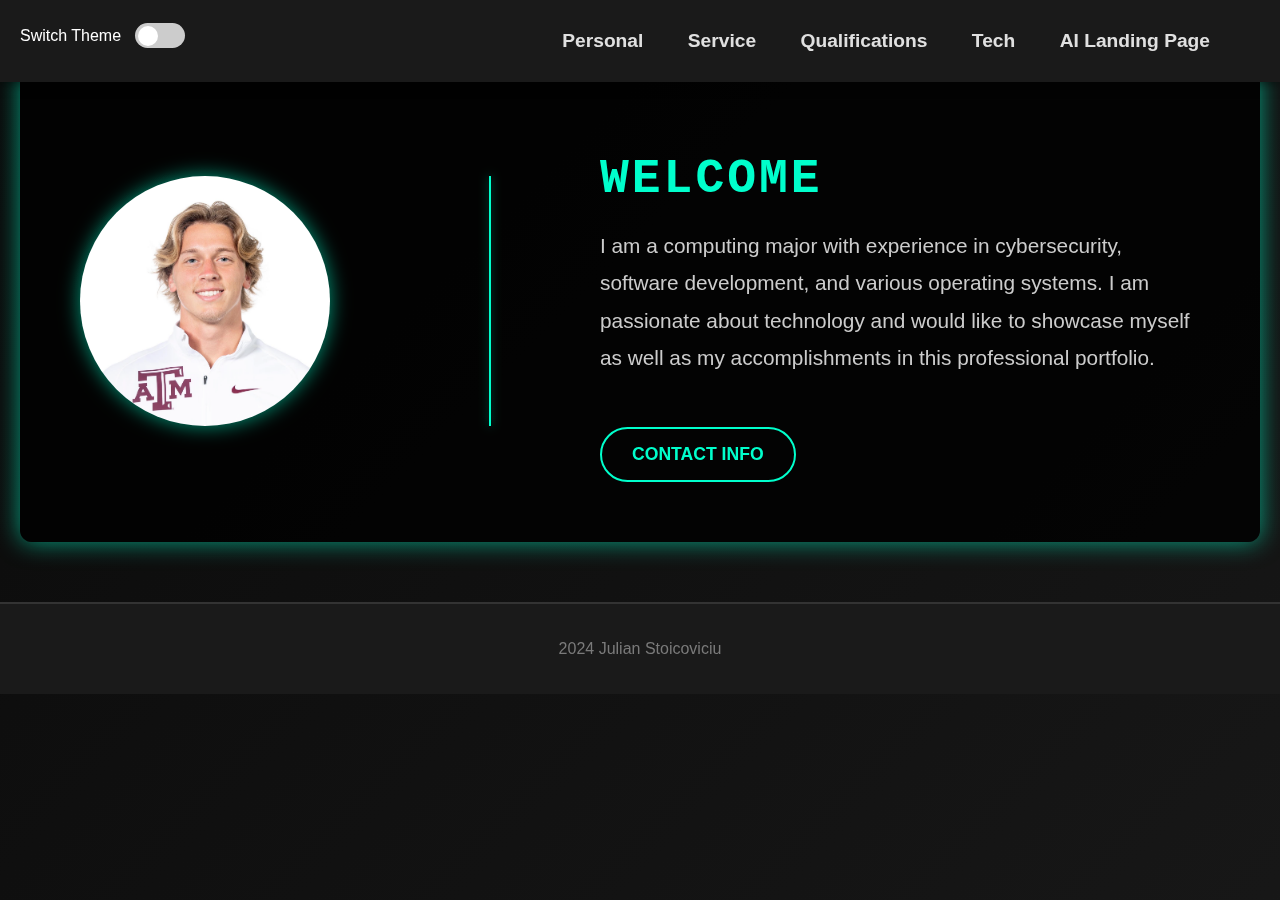
<file: index.html>
<!DOCTYPE HTML PUBLIC "-//W3C//DTD HTML 4.01 Transitional//EN">
<html lang="en">
<head>
    <meta charset="UTF-8">
    <meta name="viewport" content="width=device-width, initial-scale=1.0">
    <title>Julian Stoicoviciu - Professional Portfolio</title>
    <link id="main-style" rel="stylesheet" href="style.css"> <!-- Default -->
    <link id="alternate-style" rel="stylesheet" href="style2.css" disabled> <!-- Alternate Style -->
</head>
<body>

    <header>
        <nav>
            <ul>
                <li><a href="personal.html">Personal</a></li>
                <li><a href="service.html">Service</a></li>
                <li><a href="qualifications.html">Qualifications</a></li>
                <li><a href="tech.html">Tech</a></li>
                <li><a href="AI_landing.html">AI   Landing   Page</a></li>
            </ul>
        </nav>
            <!-- Toggle Switch -->
        <div class="toggle-container">
            <label for="theme-toggle">Switch Theme</label>
            <input type="checkbox" id="theme-toggle">
        </div>
    </header>

    <section id="landing" class="content-section">
        <div class="container">
            <div class="profile-picture"></div>
            <div class="vertical-separator"></div> 
            <div class="about-text">
                <h1>Welcome</h1>
                <p>I am a computing major with experience in cybersecurity, software development, and various operating systems. I am passionate about technology and would like to showcase myself as well as my accomplishments in this professional portfolio.</p>
                <a href="JS_RES.pdf" class="btn">Contact Info</a>
            </div>
        </div>
    </section>

    <footer>
        <p>2024 Julian Stoicoviciu</p>
    </footer>

    <!-- Link to the JavaScript file -->
    <script src="functions.js"></script>
</body>
</html>
</file>
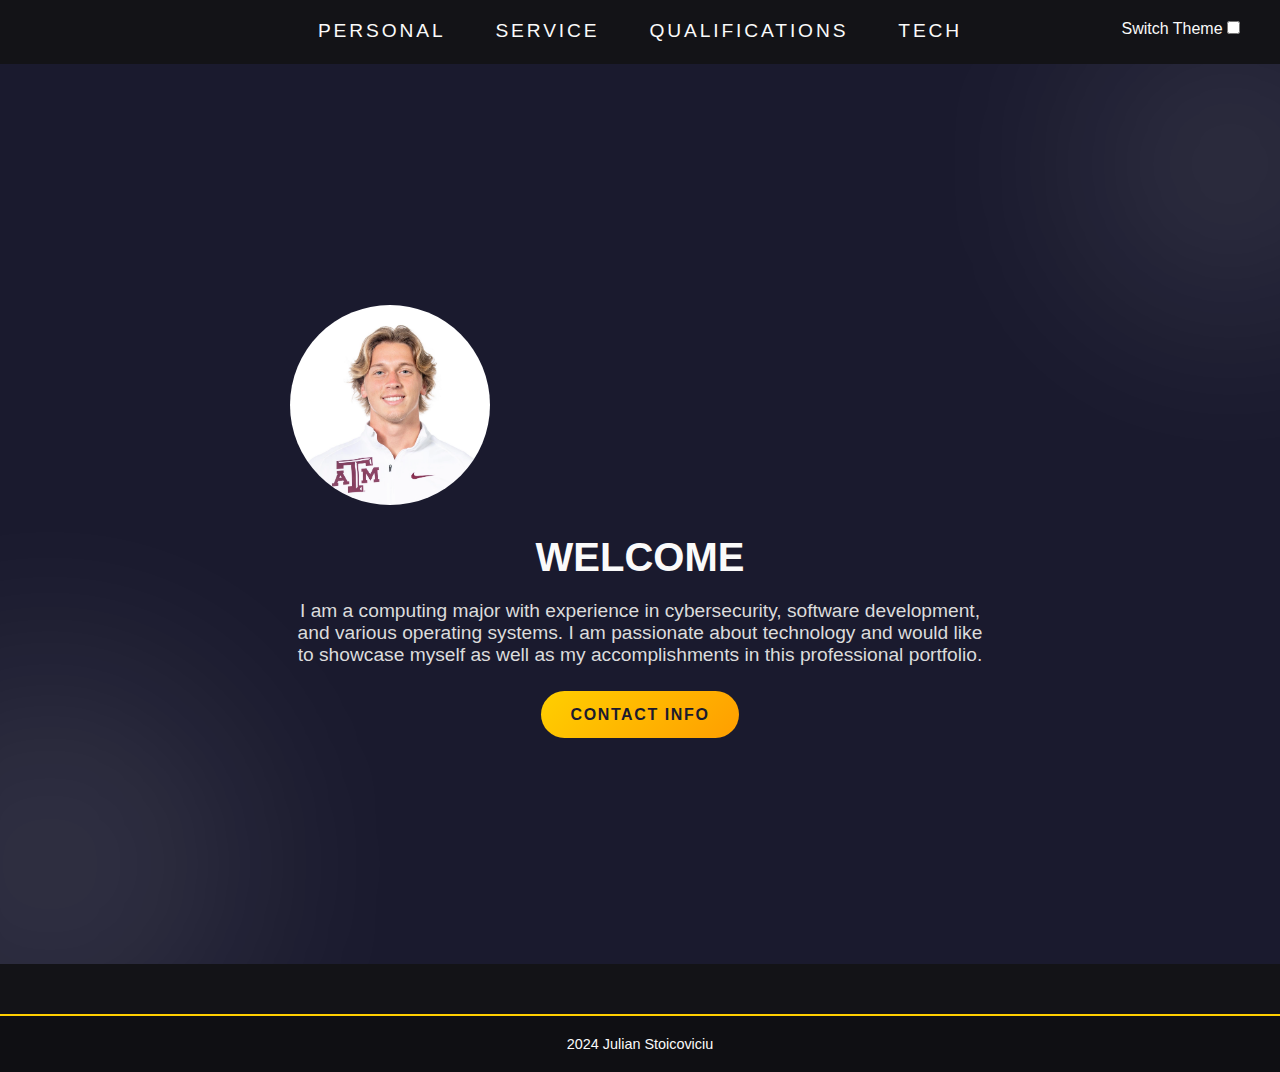
<file: AI_landing.HTML>
<!DOCTYPE HTML PUBLIC "-//W3C//DTD HTML 4.01 Transitional//EN">
<html lang="en">
<head>
    <meta charset="UTF-8">
    <meta name="viewport" content="width=device-width, initial-scale=1.0">
    <title>Julian Stoicoviciu - Professional Portfolio</title>
    <link id="main-style" rel="stylesheet" href="AI_landing.css">
    <link id="alternate-style" rel="stylesheet" href="AI_landing.css" disabled> <!-- Alternate Style -->
</head>
<body>

    <header>
        <nav>
            <ul>
                <li><a href="personal.html">Personal</a></li>
                <li><a href="service.html">Service</a></li>
                <li><a href="qualifications.html">Qualifications</a></li>
                <li><a href="tech.html">Tech</a></li>
            </ul>
        </nav>
            <!-- Toggle Switch -->
        <div class="toggle-container">
            <label for="theme-toggle">Switch Theme</label>
            <input type="checkbox" id="theme-toggle">
        </div>
    </header>

    <section id="landing" class="content-section">
        <div class="container">
            <div class="profile-picture"></div>
            <div class="vertical-separator"></div> 
            <div class="about-text">
                <h1>Welcome</h1>
                <p>I am a computing major with experience in cybersecurity, software development, and various operating systems. I am passionate about technology and would like to showcase myself as well as my accomplishments in this professional portfolio.</p>
                <a href="JS_RES.pdf" class="btn">Contact Info</a>
            </div>
        </div>
    </section>

    <footer>
        <p>2024 Julian Stoicoviciu</p>
    </footer>

    <!-- Link to the JS file -->
    <script src="functions.js"></script>
</body>
</html>
</file>
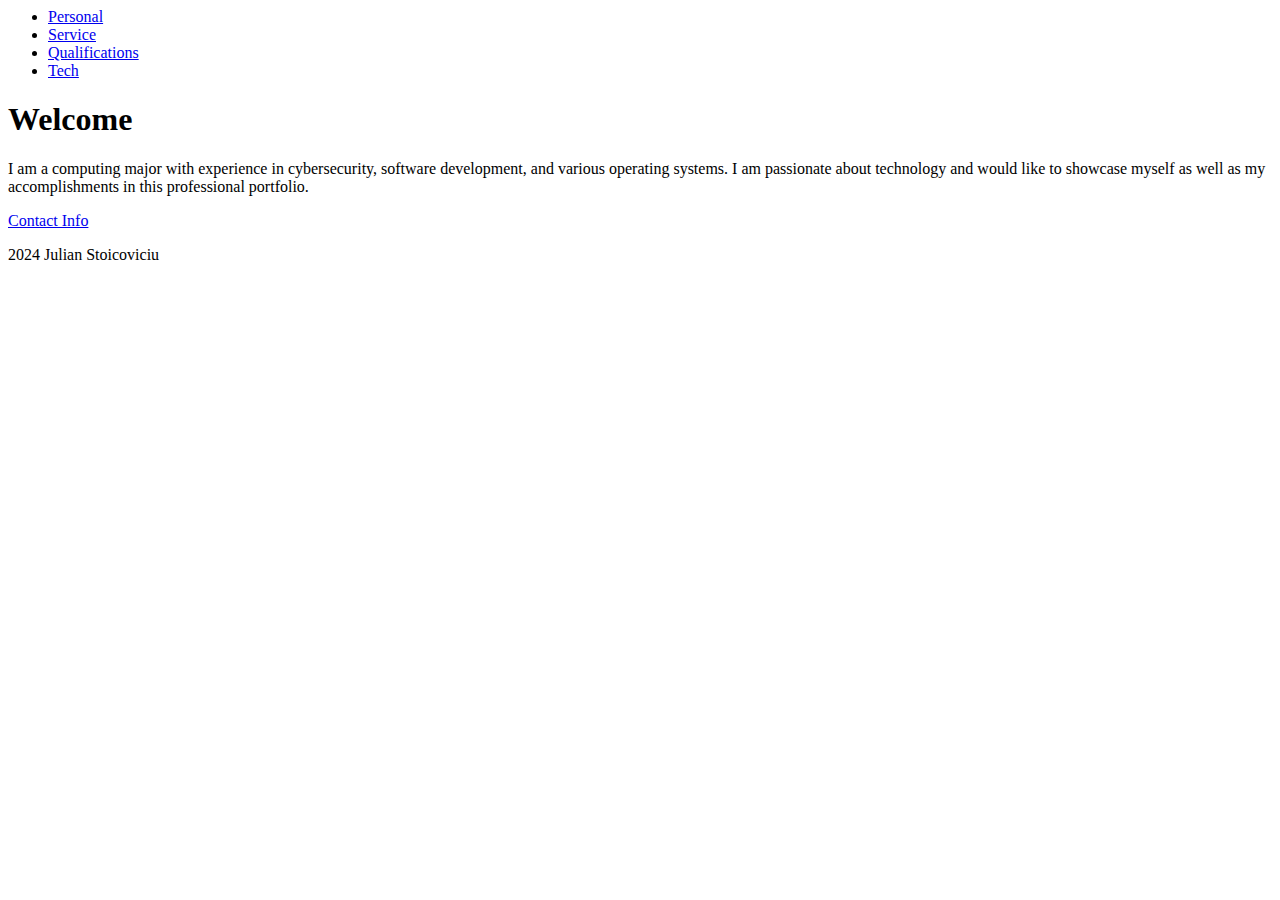
<file: noCSS-landing.html>
<!DOCTYPE HTML PUBLIC "-//W3C//DTD HTML 4.01 Transitional//EN">
<html lang="en">
<head>
    <meta charset="UTF-8">
    <meta name="viewport" content="width=device-width, initial-scale=1.0">
    <title>Julian Stoicoviciu - Professional Portfolio</title>
</head>
<body>

    <header>
        <nav>
            <ul>
                <li><a href="personal.html">Personal</a></li>
                <li><a href="service.html">Service</a></li>
                <li><a href="qualifications.html">Qualifications</a></li>
                <li><a href="tech.html">Tech</a></li>
            </ul>
        </nav>
    </header>

    <section id="landing" class="content-section">
        <div class="container">
            <div class="profile-picture"></div>
            <div class="vertical-separator"></div> 
            <div class="about-text">
                <h1>Welcome</h1>
                <p>I am a computing major with experience in cybersecurity, software development, and various operating systems. I am passionate about technology and would like to showcase myself as well as my accomplishments in this professional portfolio.</p>
                <a href="JS_RES.pdf" class="btn">Contact Info</a>
            </div>
        </div>
    </section>

    <footer>
        <p>2024 Julian Stoicoviciu</p>
    </footer>

</body>
</html>
</file>
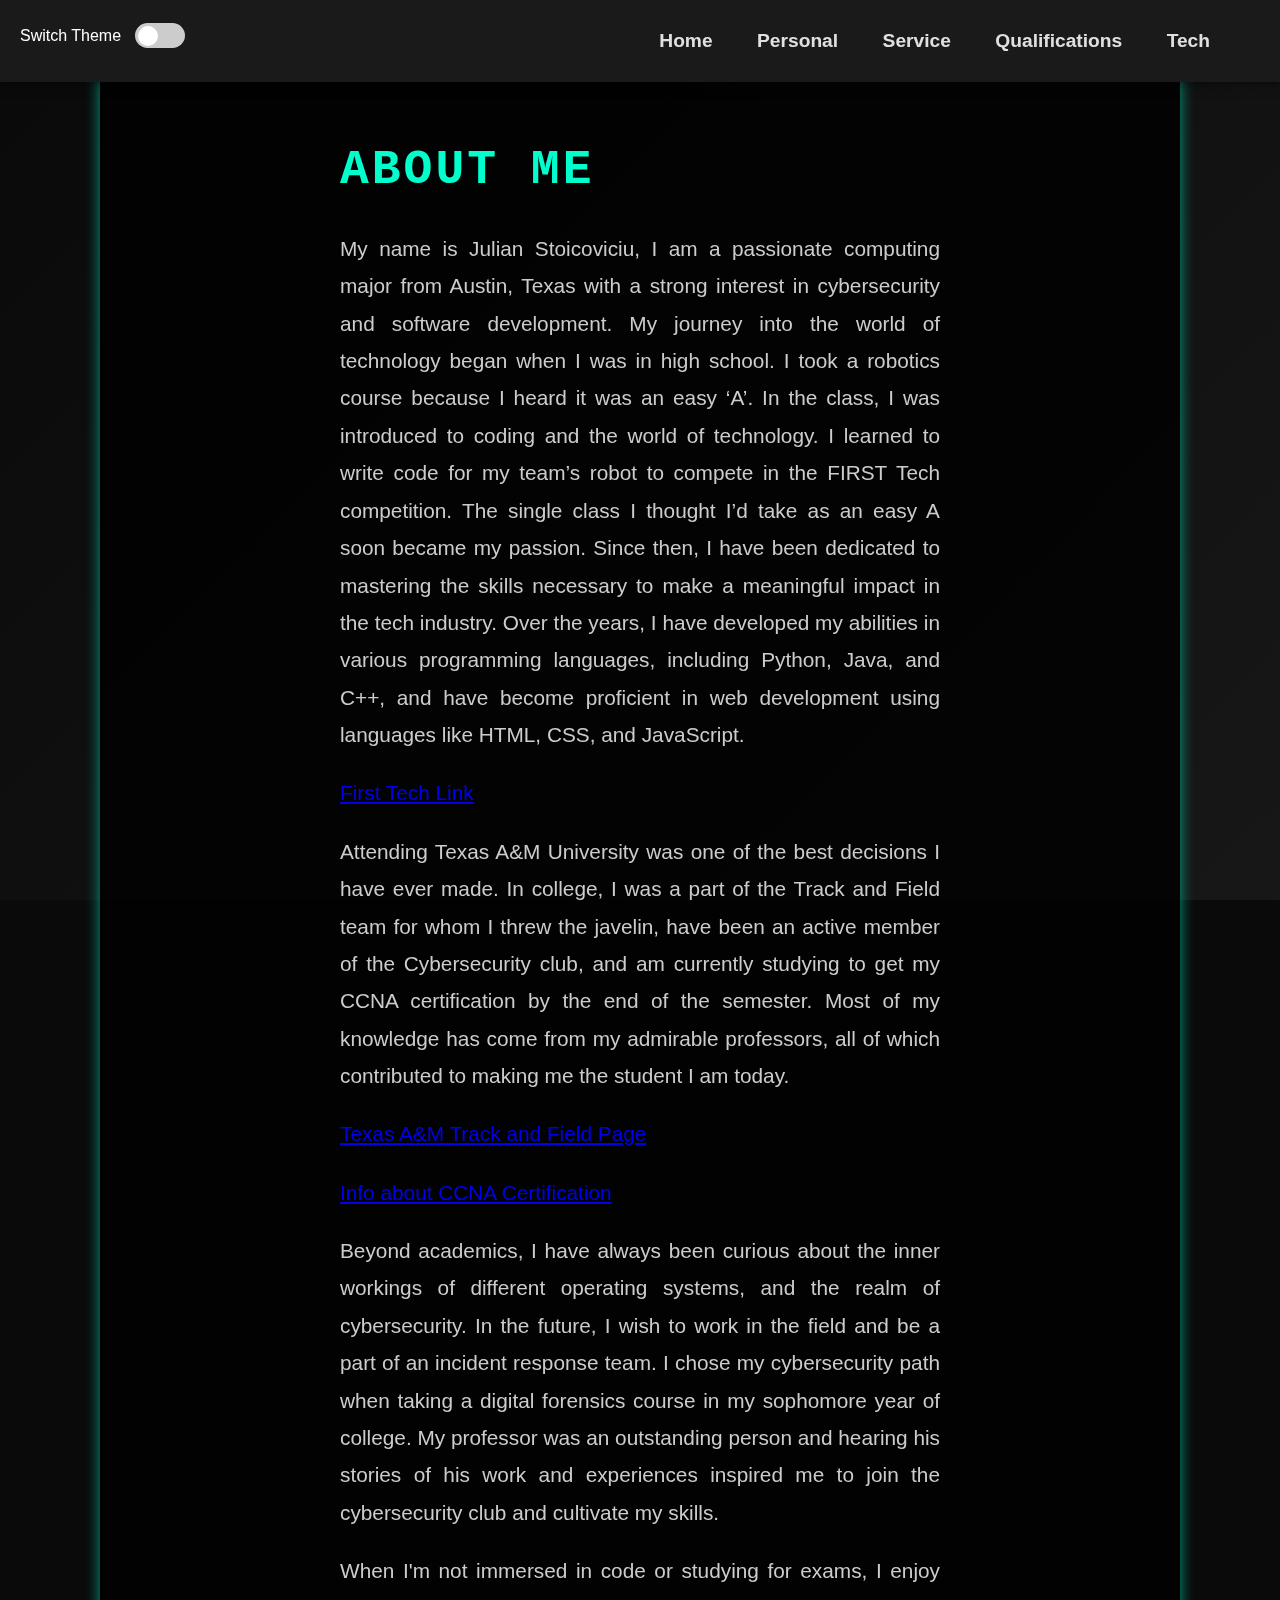
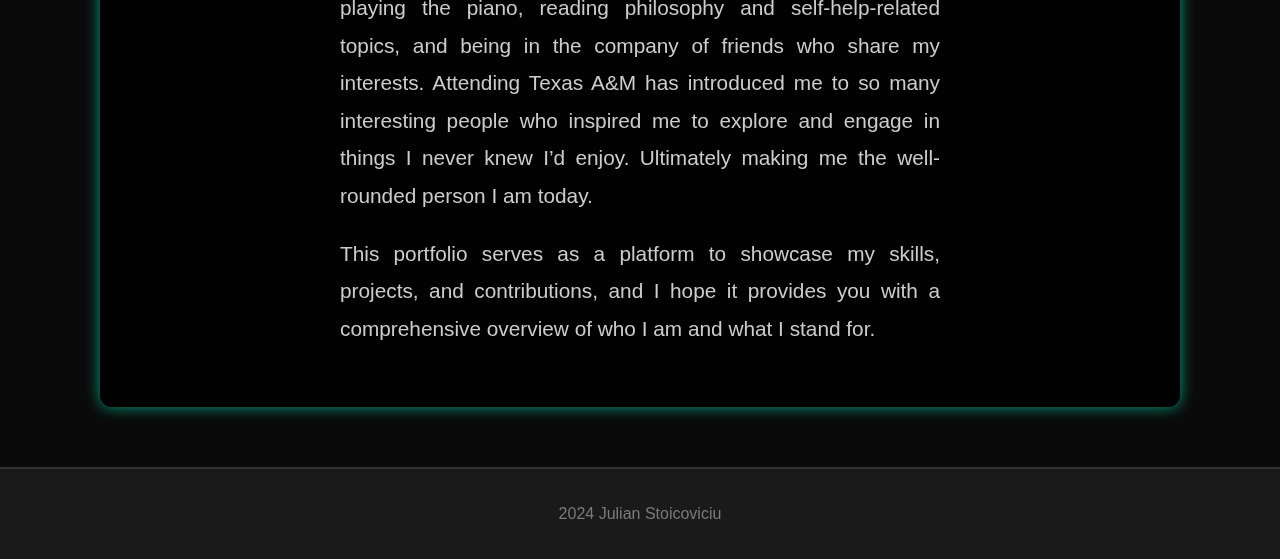
<file: personal.html>
<!DOCTYPE HTML PUBLIC "-//W3C//DTD HTML 4.01 Transitional//EN">
<html lang="en">
<head>
    <meta charset="UTF-8">
    <meta name="viewport" content="width=device-width, initial-scale=1.0">
    <title>Julian Stoicoviciu - Personal</title>
    <!-- Link both stylesheets -->
    <link id="main-style" rel="stylesheet" href="style.css"> <!-- Default -->
    <link id="alternate-style" rel="stylesheet" href="style2.css" disabled> <!-- Alternate Style --></head>

<body>

    <header>
        <nav>
            <ul>
                <li><a href="index.html">Home</a></li>
                <li><a href="personal.html">Personal</a></li>
                <li><a href="service.html">Service</a></li>
                <li><a href="qualifications.html">Qualifications</a></li>
                <li><a href="tech.html">Tech</a></li>
            </ul>
        </nav>
        <!-- Toggle Switch -->
        <div class="toggle-container">
            <label for="theme-toggle">Switch Theme</label>
            <input type="checkbox" id="theme-toggle">
    </header>

    <section id="Personal" class="content-section">
        <div class="container">
            <div class="about-text">
                <h1>About Me</h1>
                <p>My name is Julian Stoicoviciu, I am a passionate computing major from Austin, Texas with a strong interest in cybersecurity and software development. My journey into the world of technology began when I was in high school. I took a robotics course because I heard it was an easy ‘A’. In the class, I was introduced to coding and the world of technology. I learned to write code for my team’s robot to compete in the FIRST Tech competition. The single class I thought I’d take as an easy A soon became my passion. Since then, I have been dedicated to mastering the skills necessary to make a meaningful impact in the tech industry. Over the years, I have developed my abilities in various programming languages, including Python, Java, and C++, and have become proficient in web development using languages like HTML, CSS, and JavaScript.</p>
                <p><a href="https://www.firstinspires.org/robotics/ftc">First Tech Link</a></p>
                <p>Attending Texas A&M University was one of the best decisions I have ever made. In college, I was a part of the Track and Field team for whom I threw the javelin, have been an active member of the Cybersecurity club, and am currently studying to get my CCNA certification by the end of the semester. Most of my knowledge has come from my admirable professors, all of which contributed to making me the student I am today. </p>
                <p><a href="https://12thman.com/sports/mens-track-and-field">Texas A&M Track and Field Page</a>
                <p><a href="https://start.ciat.edu/get-cisco-certified-online?utm_campaign=Online%20%7C%20Programs%20-%20IT&utm_source=google&utm_medium=cpc&utm_content=Cisco%20-%20CCNA&utm_term=ccna%20certification&gad_source=1&gclid=Cj0KCQjwlvW2BhDyARIsADnIe-JsBIoXkYFIQlVgNypdwhBMaEUxFtQnqdOvTsXD5T-txdjsh_SsO5YaAnf1EALw_wcB">Info about CCNA Certification</a>

                    
                <p>Beyond academics, I have always been curious about the inner workings of different operating systems, and the realm of cybersecurity. In the future, I wish to work in the field and be a part of an incident response team. I chose my cybersecurity path when taking a digital forensics course in my sophomore year of college. My professor was an outstanding person and hearing his stories of his work and experiences inspired me to join the cybersecurity club and cultivate my skills.</p>
                <p>When I'm not immersed in code or studying for exams, I enjoy playing the piano, reading philosophy and self-help-related topics, and being in the company of friends who share my interests. Attending Texas A&M has introduced me to so many interesting people who inspired me to explore and engage in things I never knew I’d enjoy. Ultimately making me the well-rounded person I am today.</p>
                <p>This portfolio serves as a platform to showcase my skills, projects, and contributions, and I hope it provides you with a comprehensive overview of who I am and what I stand for.</p>
            </div>
        </div>
    </section>

    <footer>
        <p>2024 Julian Stoicoviciu</p>
    </footer>

    <!-- Link to the JavaScript file -->
    <script src="functions.js"></script>
</body>
</html>
</file>
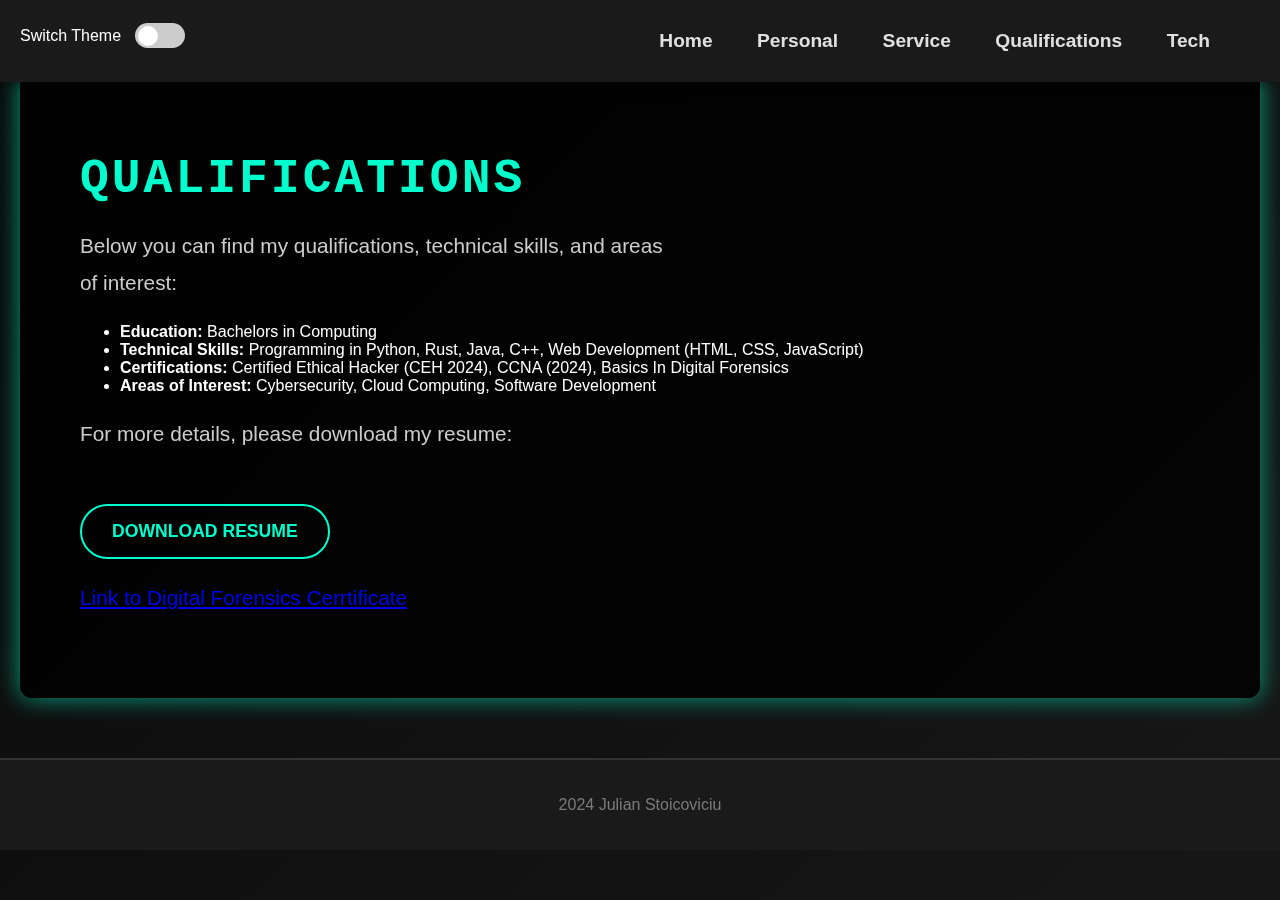
<file: qualifications.html>
<!DOCTYPE HTML PUBLIC "-//W3C//DTD HTML 4.01 Transitional//EN">
<html lang="en">
<head>
    <meta charset="UTF-8">
    <meta name="viewport" content="width=device-width, initial-scale=1.0">
    <title>Julian Stoicoviciu - Qualifications</title>
    <!-- Link both stylesheets -->
    <link id="main-style" rel="stylesheet" href="style.css"> <!-- Default -->
    <link id="alternate-style" rel="stylesheet" href="style2.css" disabled> <!-- Alternate Style --></head></head>
<body>

    <header>
        <nav>
            <ul>
                <li><a href="index.html">Home</a></li>
                <li><a href="personal.html">Personal</a></li>
                <li><a href="service.html">Service</a></li>
                <li><a href="qualifications.html">Qualifications</a></li>
                <li><a href="tech.html">Tech</a></li>
            </ul>
        </nav>
        <!-- Toggle Switch -->
        <div class="toggle-container">
            <label for="theme-toggle">Switch Theme</label>
            <input type="checkbox" id="theme-toggle">
    </header>

    <section id="Qualifications" class="content-section">
        <div class="container">
            <div class="about-text">
                <h1>Qualifications</h1>
                <p>Below you can find my qualifications, technical skills, and areas of interest:</p>
                <ul>
                    <li><strong>Education:</strong> Bachelors in Computing</li>
                    <li><strong>Technical Skills:</strong> Programming in Python, Rust, Java, C++, Web Development (HTML, CSS, JavaScript)</li>
                    <li><strong>Certifications:</strong> Certified Ethical Hacker (CEH 2024), CCNA (2024), Basics In Digital Forensics</li>
                    <li><strong>Areas of Interest:</strong> Cybersecurity, Cloud Computing, Software Development</li>
                </ul>
                <p>For more details, please download my resume:</p>
                <a href="JS_RES.pdf" class="btn">Download Resume</a>
                <p> <a href="DF_certificate.pdf">Link to Digital Forensics Cerrtificate</a></p>
            </div>
        </div>
    </section>

    <footer>
        <p>2024 Julian Stoicoviciu</p>
    </footer>

    <!-- Link to the JavaScript file -->
    <script src="functions.js"></script>
</body>
</html>
</file>
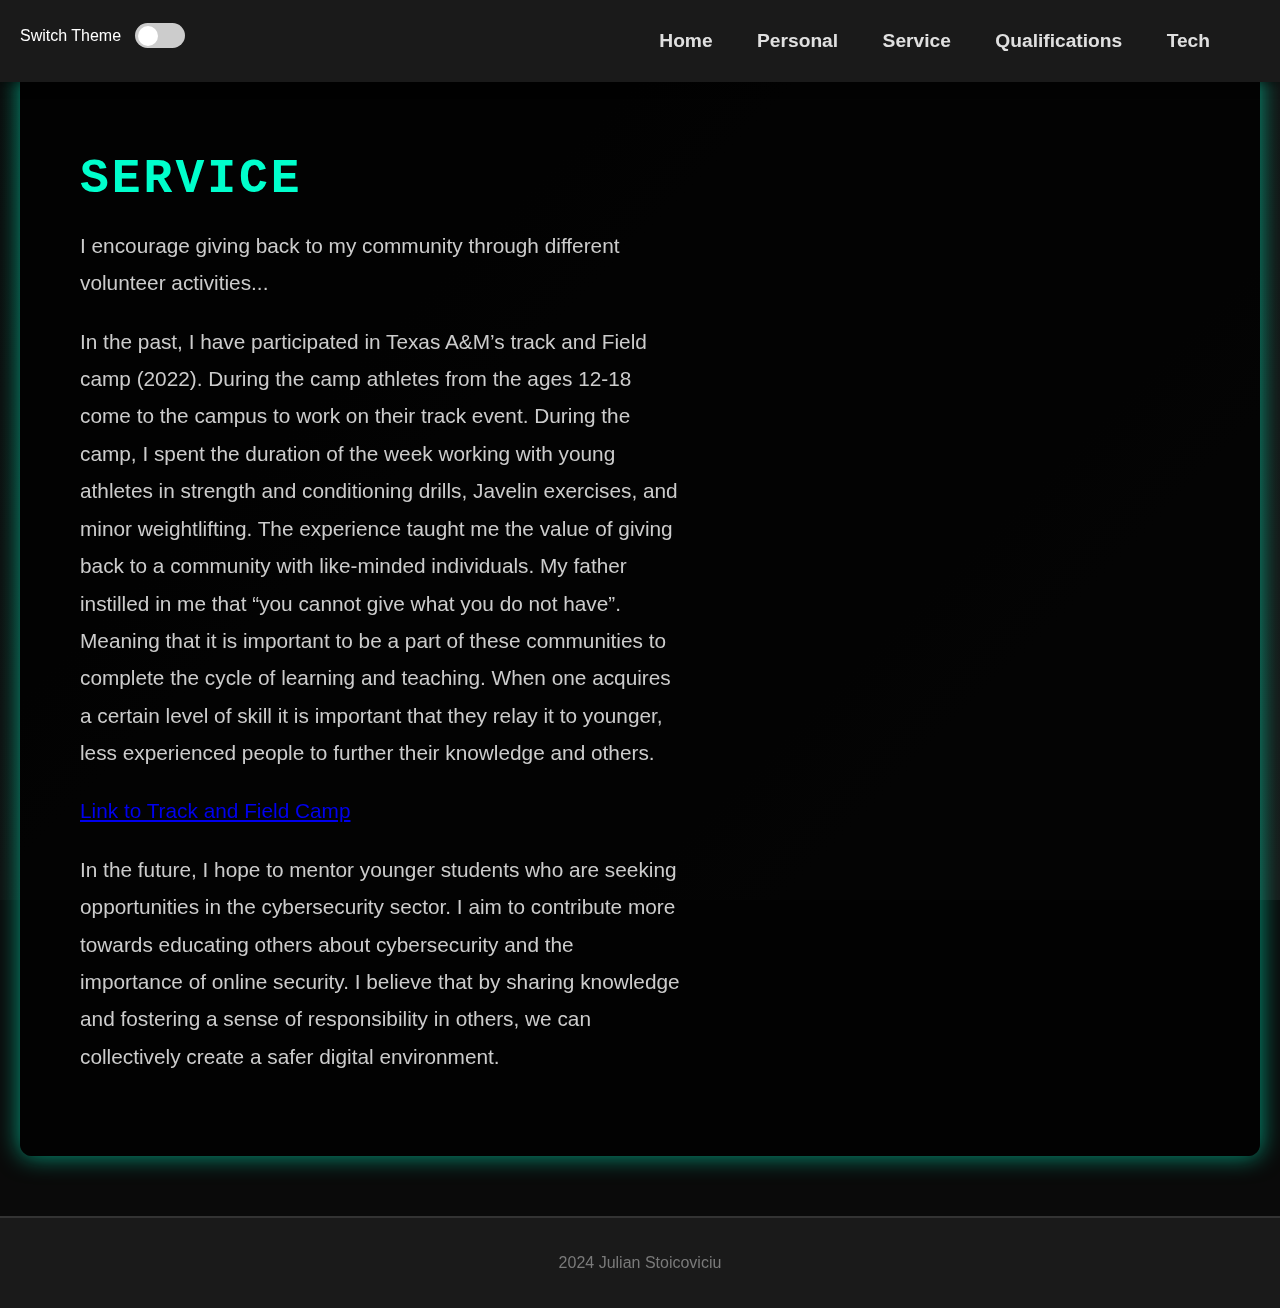
<file: service.html>
<!DOCTYPE HTML PUBLIC "-//W3C//DTD HTML 4.01 Transitional//EN">
<html lang="en">
<head>
    <meta charset="UTF-8">
    <meta name="viewport" content="width=device-width, initial-scale=1.0">
    <title>Julian Stoicoviciu - Service</title>
    <!-- Link both stylesheets -->
    <link id="main-style" rel="stylesheet" href="style.css"> <!-- Default -->
    <link id="alternate-style" rel="stylesheet" href="style2.css" disabled> <!-- Alternate Style --></head></head>
    

</head>
<body>

    <header>
        <nav>
            <ul>
                <li><a href="index.html">Home</a></li>
                <li><a href="personal.html">Personal</a></li>
                <li><a href="service.html">Service</a></li>
                <li><a href="qualifications.html">Qualifications</a></li>
                <li><a href="tech.html">Tech</a></li>
            </ul>
        </nav>
       <!-- Toggle Switch -->
       <div class="toggle-container">
        <label for="theme-toggle">Switch Theme</label>
        <input type="checkbox" id="theme-toggle">
    </header>

    <section id="Service" class="content-section">
        <div class="container">
            <div class="about-text">
                <h1>Service</h1>
                <p>I encourage giving back to my community through different volunteer activities... </p>
                <p>In the past, I have participated in Texas A&M’s track and Field camp (2022). During the camp athletes from the ages 12-18 come to the campus to work on their track event. During the camp, I spent the duration of the week working with young athletes in strength and conditioning drills, Javelin exercises, and minor weightlifting. The experience taught me the value of giving back to a community with like-minded individuals. My father instilled in me that “you cannot give what you do not have”. Meaning that it is important to be a part of these communities to complete the cycle of learning and teaching. When one acquires a certain level of skill it is important that they relay it to younger, less experienced people to further their knowledge and others.</p>
                <p><a href="https://12thman.com/sports/2021/4/13/track-field-camp">Link to Track and Field Camp</a>
                <p>In the future, I hope to mentor younger students who are seeking opportunities in the cybersecurity sector. I aim to contribute more towards educating others about cybersecurity and the importance of online security. I believe that by sharing knowledge and fostering a sense of responsibility in others, we can collectively create a safer digital environment.</p>
            </div>
        </div>
    </section>

    <footer>
        <p>2024 Julian Stoicoviciu</p>
    </footer>
    <!-- Link to the JavaScript file -->
    <script src="functions.js"></script>

</body>
</html>
</file>
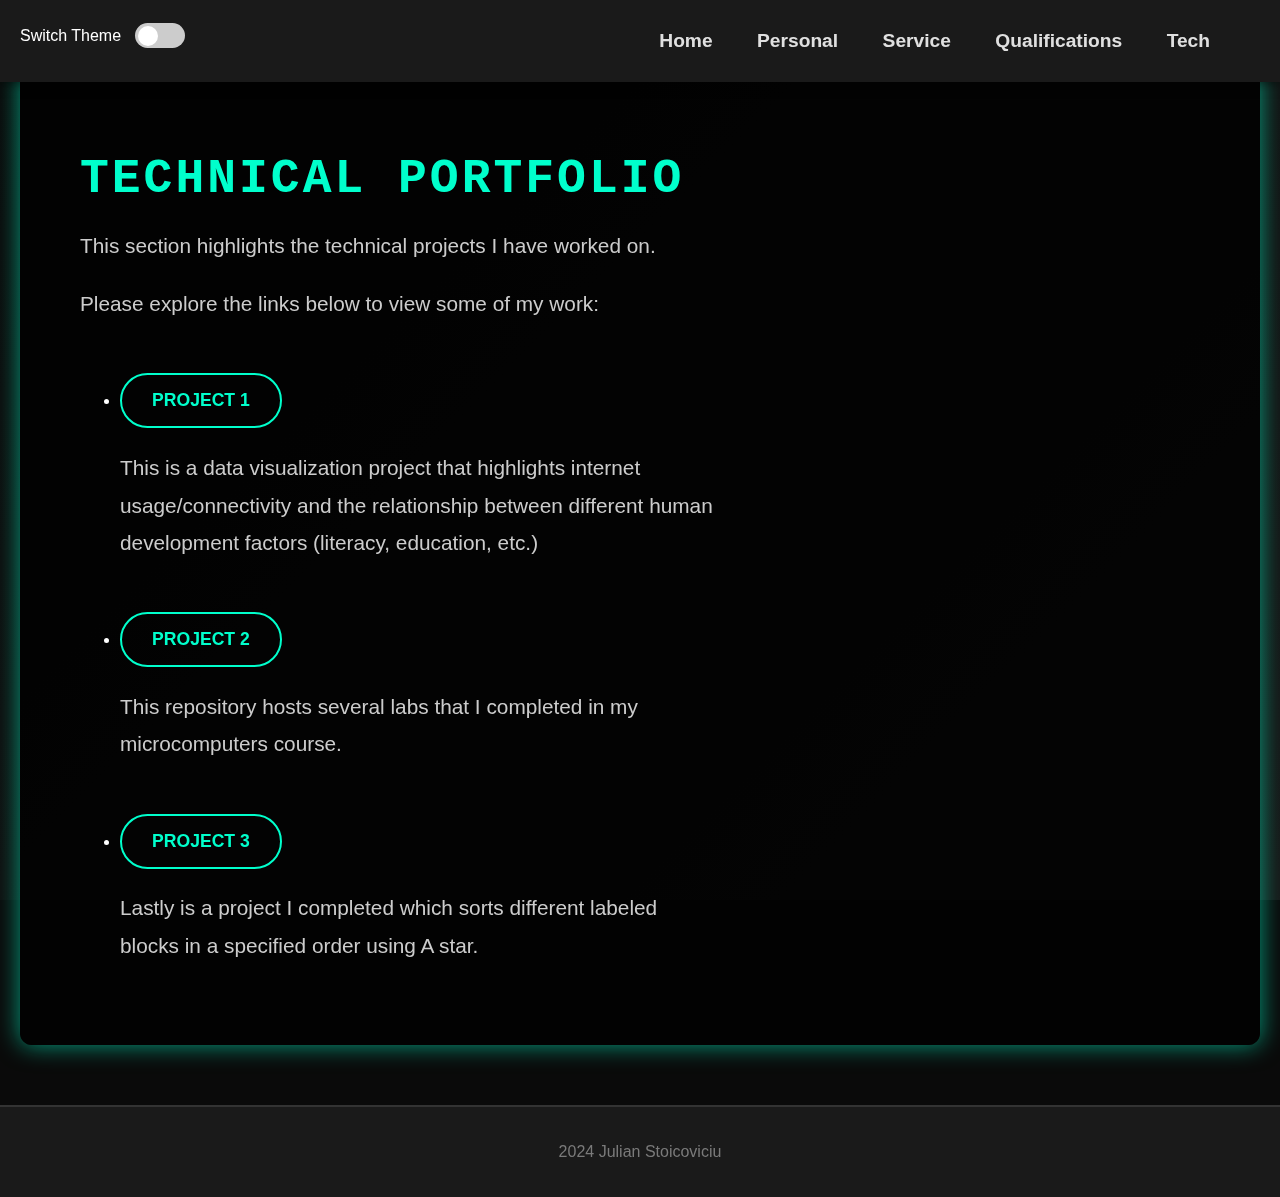
<file: tech.html>
<!DOCTYPE HTML PUBLIC "-//W3C//DTD HTML 4.01 Transitional//EN">
<html lang="en">
<head>
    <meta charset="UTF-8">
    <meta name="viewport" content="width=device-width, initial-scale=1.0">
    <title>Julian Stoicoviciu - Tech</title>
    <!-- Link both stylesheets -->
    <link id="main-style" rel="stylesheet" href="style.css"> <!-- Default -->
    <link id="alternate-style" rel="stylesheet" href="style2.css" disabled> <!-- Alternate Style --></head></head>

</head>
<body>

    <header>
        <nav>
            <ul>
                <li><a href="index.html">Home</a></li>
                <li><a href="personal.html">Personal</a></li>
                <li><a href="service.html">Service</a></li>
                <li><a href="qualifications.html">Qualifications</a></li>
                <li><a href="tech.html">Tech</a></li>
            </ul>
        </nav>
       <!-- Toggle Switch -->
       <div class="toggle-container">
        <label for="theme-toggle">Switch Theme</label>
        <input type="checkbox" id="theme-toggle">

    </header>

    <section id="Tech" class="content-section">
        <div class="container">
            <div class="about-text">
                <h1>Technical Portfolio</h1>
                <p>This section highlights the technical projects I have worked on.</p>
                <p>Please explore the links below to view some of my work:</p>
                <ul>
                    <li><a href="https://github.com/jsoic/Bytes-and-Bars-447" class="btn">Project 1</a></li>
                    <p>This is a data visualization project that highlights internet usage/connectivity and the relationship between different human development factors (literacy, education, etc.)</p>
                    <li><a href="https://github.com/jsoic/CSCE-462" class="btn">Project 2</a></li>
                    <p>This repository hosts several labs that I completed in my microcomputers course.</p>
                    <li><a href="https://github.com/jsoic/CSCE420" class="btn">Project 3</a></li>
                    <p>Lastly is a project I completed which sorts different labeled blocks in a specified order using A star.</p>
                </ul>
            </div>
        </div>
    </section>

    <footer>
        <p>2024 Julian Stoicoviciu</p>
    </footer>

    <!-- Link to the JavaScript file -->
    <script src="functions.js"></script>

</body>
</html>
</file>
<file: style.css>
/* General Styling */
/* creates common font, color and margin/padding in body*/
body {
    font-family: 'Helvetica Neue', Arial, sans-serif;
    background-color: #0a0a0a;
    color: #e0e0e0;
    margin: 0;
    padding: 0;
    overflow-x: hidden;
}
/* header bar that stays in view of scroll */
header {
    background: #1a1a1a;
    padding: 15px 0;
    position: fixed;
    width: 100%;
    top: 0;
    z-index: 1000;
    box-shadow: 0 2px 10px rgba(0, 0, 0, 0.5);
}
/*Add spacing between each navigation elem. for better readability*/
nav ul {
    list-style: none;
    padding: 0;
    margin: 0;
    text-align: right;
    margin-right: 50px;
}

nav ul li {
    display: inline-block;
    margin: 0; 
}

nav ul li a {
    display: block; /* make clickable*/
    padding: 15px 20px; 
    color: #e0e0e0;
    text-decoration: none;
    font-weight: 600;
    transition: color 0.3s;
    font-size: 1.2em;
}

nav ul li a:hover {
    color: #00ffcc;
}

/* Background with overlay */
body::before {
    content: '';
    position: fixed;
    top: 0;
    left: 0;
    right: 0;
    bottom: 0;
    background: linear-gradient(135deg, rgba(10, 10, 10, 0.85), rgba(26, 26, 26, 0.85)), url('https://img.freepik.com/free-vector/green-futuristic-waves-background-with-computer-code-technology_53876-119585.jpg') center/cover no-repeat;
    z-index: -1;
}

/* Section Styling for Landing Page */
.content-section {
    display: flex;
    justify-content: center;
    align-items: center;
    padding: 60px 20px;
    color: #ffffff;
    text-align: left;
}

/* Landing Page Container */
.container {
    display: flex;
    flex-direction: row;
    align-items: center;
    justify-content: space-between;
    background: rgba(0, 0, 0, 0.8);
    padding: 60px;
    border-radius: 12px;
    box-shadow: 0 0 25px rgba(0, 255, 204, 0.6);
    max-width: 1200px;
    width: 100%;
}

/* Profile Picture */
.profile-picture {
    width: 250px;
    height: 250px;
    background: #333 url('profile-img2.png') center/cover;
    border-radius: 50%;
    box-shadow: 0 0 20px rgba(0, 255, 204, 0.6);
    margin-right: 50px;
}

/* Vertical Separator (image and intro) */
.vertical-separator {
    width: 2px;
    height: 250px;
    background-color: #00ffcc;
    margin: 0 50px;
    box-shadow: 0 0 10px rgba(0, 255, 204, 0.5);
}

/* About Text Styling */
.about-text h1 {
    font-family: 'Courier New', Courier, monospace;
    font-size: 3em;
    margin-bottom: 20px;
    text-transform: uppercase;
    color: #00ffcc;
    letter-spacing: 3px;
}

.about-text p {
    font-size: 1.3em;
    line-height: 1.8;
    max-width: 600px;
    color: #cccccc;
}

/* Button Styling */
.btn {
    display: inline-block;
    padding: 15px 30px;
    margin-top: 30px;
    color: #00ffcc;
    border: 2px solid #00ffcc;
    border-radius: 30px;
    text-decoration: none;
    font-weight: bold;
    text-transform: uppercase;
    transition: background 0.3s, color 0.3s, transform 0.3s;
    font-size: 1.1em;
}

.btn:hover {
    background: #00ffcc;
    color: #000;
    transform: scale(1.05);
}

/* Footer Styling */
footer {
    background-color: #1a1a1a;
    color: #7a7a7a;
    text-align: center;
    padding: 20px 0;
    border-top: 2px solid #333;
}

/* Personal Page Specific Adjustments */
#Personal .content-section {
    display: flex;
    justify-content: center;
    align-items: flex-start;
    padding: 50px 20px;
    color: #ffffff;
    text-align: left;
    height: auto; 
}

#Personal .container {
    flex-direction: column;
    max-width: 1000px;
    width: 100%;
    padding: 40px;
    background: rgba(0, 0, 0, 0.8);
    border-radius: 12px;
    box-shadow: 0 0 15px rgba(0, 255, 204, 0.6);
}

#Personal .about-text {
    text-align: justify;
    line-height: 1.6;
    color: #cccccc;
    max-width: 100%; /* Allow the text to take full width of the container */
}

#Personal .about-text p {
    margin-bottom: 20px;
}

/* Responsive Design */
@media (max-width: 768px) {
    .container {
        flex-direction: column;
        padding: 30px;
    }

    .profile-picture {
        margin-bottom: 30px;
        margin-right: 0;
        width: 200px;
        height: 200px;
    }

    .vertical-separator {
        width: 100%;
        height: 2px;
        margin: 30px 0;
    }

    nav ul {
        text-align: center;
        margin-right: 0;
    }

    .about-text h1 {
        font-size: 2.5em;
    }

    .about-text p {
        font-size: 1.1em;
    }
}
/* Toggle Switch Style */
.toggle-container {
    position: absolute;
    top: 20px;
    right: 30px;
}

.toggle-container label {
    font-size: 1em;
    color: #ffffff; 
    margin-right: 10px;
}

/* Toggle Switch Container Style */
.toggle-container {
    position: fixed; /* Fixed positioning to stay in place even when scrolling */
    top: 20px; 
    left: 20px; 
    z-index: 1000; 
}

/* Toggle Switch Container Style */
.toggle-container {
    position: fixed;
    top: 20px;
    left: 20px;
    z-index: 1000;
    display: flex; /* Align items */
    align-items: center; /* Vertically align */
}

/* Label Style */
.toggle-container label {
    font-size: 1em;
    color: #ffffff; 
    margin-right: 10px; /* Space between label and toggle switch */
}

/* Toggle Switch Container */
.toggle-container {
    position: fixed;
    top: 20px;
    right: 30px;
    display: flex;
    align-items: center;
    z-index: 1000;
}

.toggle-container label {
    font-size: 1em;
    color: #ffffff; 
    margin-right: 10px;
}

/* Style Toggle Switch */
#theme-toggle {
    appearance: none; 
    width: 50px;
    height: 25px;
    background-color: #ccc;
    border-radius: 25px;
    position: relative;
    cursor: pointer;
    outline: none;
    transition: background-color 0.3s ease;
}

#theme-toggle:checked {
    background-color: #500000; /* A&M Maroon color when active */
}

/* Toggle slider */
#theme-toggle::before {
    content: '';
    position: absolute;
    width: 20px;
    height: 20px;
    background-color: #fff;
    border-radius: 50%;
    top: 2.5px;
    left: 2.5px;
    transition: transform 0.3s ease;
}

#theme-toggle:checked::before {
    transform: translateX(25px); 
}
</file>
<file: style2.css>
/*Second Style sheet...*/
/*Going for an A&M Themed background and more containers...*/
body {
    font-family: 'Georgia', serif;
    background-color: #f3f3f3;
    color: #333333;
    margin: 0;
    padding: 0;
    overflow-x: hidden;
}

/* A&M colors */
:root {
    --maroon: #500000;
    --gray: #cccccc;
    --white: #ffffff;
    --black: #000000;
}

/* Header Styling */
header {
    background-color: var(--maroon);
    padding: 20px 0;
    position: fixed;
    width: 100%;
    top: 0;
    z-index: 1000;
    box-shadow: 0 4px 10px rgba(0, 0, 0, 0.1);
}

nav ul {
    list-style: none;
    padding: 0;
    margin: 0;
    text-align: center;
}

nav ul li {
    display: inline-block;
    margin: 0 15px;
}

nav ul li a {
    display: block;
    padding: 15px 20px;
    color: var(--white);
    text-decoration: none;
    font-weight: bold;
    text-transform: uppercase;
    transition: color 0.3s ease;
    font-size: 1.1em;
    z-index: 1001; 
}

nav ul li a:hover {
    color: var(--gray);
}

/* Section Styling */
.content-section {
    display: flex;
    justify-content: center;
    align-items: flex-start;
    padding: 100px 20px 60px 20px;
    text-align: left;
}

.container {
    max-width: 1200px;
    width: 100%;
    background-color: var(--white);
    padding: 40px;
    border-radius: 8px;
    box-shadow: 0 2px 15px rgba(0, 0, 0, 0.1);
}

.about-text h1 {
    color: var(--maroon);
    font-size: 2.5em;
    text-transform: uppercase;
    letter-spacing: 2px;
    margin-bottom: 20px;
}

.about-text p, .about-text li {
    color: #555555;
    line-height: 1.8;
    font-size: 1.2em;
    margin-bottom: 20px;
}

.about-text ul {
    padding-left: 20px;
}

.about-text ul li {
    list-style-type: disc;
}

/* Button Styling */
.btn {
    display: inline-block;
    background-color: var(--maroon);
    color: var(--white);
    padding: 10px 20px;
    border-radius: 5px;
    text-decoration: none;
    font-weight: bold;
    text-transform: uppercase;
    transition: background 0.3s ease, transform 0.3s ease;
    font-size: 1.1em;
}

.btn:hover {
    background-color: #670000;
    transform: scale(1.05);
}

/* Footer Styling */
footer {
    background-color: var(--maroon);
    color: var(--white);
    text-align: center;
    padding: 20px 0;
    border-top: 2px solid var(--gray);
    position: fixed;
    width: 100%;
    bottom: 0;
    left: 0;
}

/* Responsive Design */
@media (max-width: 768px) {
    .container {
        padding: 20px;
    }

    nav ul li {
        display: block;
        margin: 10px 0;
    }

    nav ul {
        text-align: center;
    }

    .about-text h1 {
        font-size: 2em;
    }

    .about-text p, .about-text li {
        font-size: 1em;
    }

    .btn {
        font-size: 1em;
    }
}

/* Toggle Switch Container Styling */
.toggle-container {
    position: fixed;
    top: 20px;
    left: 20px;
    z-index: 1000;
    display: flex; 
    align-items: center; 
}

/* Label style */
.toggle-container label {
    font-size: 1em;
    color: #ffffff;
    margin-right: 10px; /* Space between label and toggle switch */
}

/* Toggle Switch Container */
.toggle-container {
    position: fixed;
    top: 20px;
    right: 30px;
    display: flex;
    align-items: center;
    z-index: 1000;
}

.toggle-container label {
    font-size: 1em;
    color: #ffffff; 
    margin-right: 10px;
}

/* Styling the Toggle Switch */
#theme-toggle {
    appearance: none;
    width: 50px;
    height: 25px;
    background-color: #ccc;
    border-radius: 25px;
    position: relative;
    cursor: pointer;
    outline: none;
    transition: background-color 0.3s ease;
}

#theme-toggle:checked {
    background-color: #500000; /* A&M Maroon color when active */
}

/* Toggle slider*/
#theme-toggle::before {
    content: '';
    position: absolute;
    width: 20px;
    height: 20px;
    background-color: #fff;
    border-radius: 50%;
    top: 2.5px;
    left: 2.5px;
    transition: transform 0.3s ease;
}

/* Not working on public domain for some reason...*/
#theme-toggle:checked::before {
    transform: translateX(25px); /* Move the circle when toggled */
}
</file>
<file: AI_landing.css>
/* Reset */
* {
    margin: 0;
    padding: 0;
    box-sizing: border-box;
}

body {
    font-family: 'Futura', sans-serif;
    background-color: #131317;
    color: #fafafa;
    overflow-x: hidden;
}

/* Header Styles */
header {
    padding: 20px 40px;
    position: relative;
    z-index: 100;
    background: transparent;
}

header nav ul {
    display: flex;
    justify-content: center;
    list-style-type: none;
}

header nav ul li {
    margin: 0 25px;
}

header nav ul li a {
    text-decoration: none;
    color: #fafafa;
    font-size: 1.2rem;
    text-transform: uppercase;
    letter-spacing: 0.15em;
    position: relative;
    padding-bottom: 5px;
}

header nav ul li a::after {
    content: '';
    display: block;
    width: 0;
    height: 2px;
    background: #ffcf00;
    transition: width 0.3s;
    margin: 0 auto;
}

header nav ul li a:hover::after {
    width: 100%;
}

.toggle-container {
    position: absolute;
    top: 20px;
    right: 40px;
}

/* Floating Shapes */
#landing {
    height: 100vh;
    position: relative;
    overflow: hidden;
    background-color: #1a1a2e;
    display: flex;
    flex-direction: column;
    justify-content: center;
    align-items: center;
}

#landing::before, #landing::after {
    content: '';
    position: absolute;
    background: rgba(255, 255, 255, 0.1);
    border-radius: 50%;
    filter: blur(100px);
}

#landing::before {
    width: 300px;
    height: 300px;
    top: -50px;
    right: -100px;
    animation: float 6s ease-in-out infinite;
}

#landing::after {
    width: 400px;
    height: 400px;
    bottom: -100px;
    left: -150px;
    animation: float-reverse 6s ease-in-out infinite;
}

@keyframes float {
    0% { transform: translate(0, 0); }
    50% { transform: translate(10px, 20px); }
    100% { transform: translate(0, 0); }
}

@keyframes float-reverse {
    0% { transform: translate(0, 0); }
    50% { transform: translate(-15px, -25px); }
    100% { transform: translate(0, 0); }
}

/* Profile Picture and About Section */
.container {
    text-align: center;
    z-index: 10;
}

.profile-picture {
    width: 200px;
    height: 200px;
    background-color: #ffcf00;
    border-radius: 50%;
    background-image: url('profile-img2.png'); /* Replace with your profile picture */
    background-size: cover;
    background-position: center;
    margin-bottom: 30px;
    animation: pulse 3s infinite;
}

@keyframes pulse {
    0%, 100% {
        transform: scale(1);
    }
    50% {
        transform: scale(1.05);
    }
}

.about-text h1 {
    font-size: 2.5rem;
    margin-bottom: 20px;
    color: #fafafa;
    text-transform: uppercase;
}

.about-text p {
    font-size: 1.2rem;
    color: #dcdcdc;
    max-width: 700px;
    margin: 0 auto 40px;
}

.btn {
    background: linear-gradient(135deg, #ffcf00, #ff9e00);
    padding: 15px 30px;
    border-radius: 50px;
    text-transform: uppercase;
    letter-spacing: 0.1em;
    font-weight: bold;
    color: #1a1a2e;
    text-decoration: none;
    transition: transform 0.3s ease;
}

.btn:hover {
    transform: scale(1.05);
}


footer {
    padding: 20px 0;
    background-color: #0f0f13;
    color: #fafafa;
    text-align: center;
    font-size: 0.9rem;
    border-top: 2px solid #ffcf00;
    margin-top: 50px;
}
</file>
